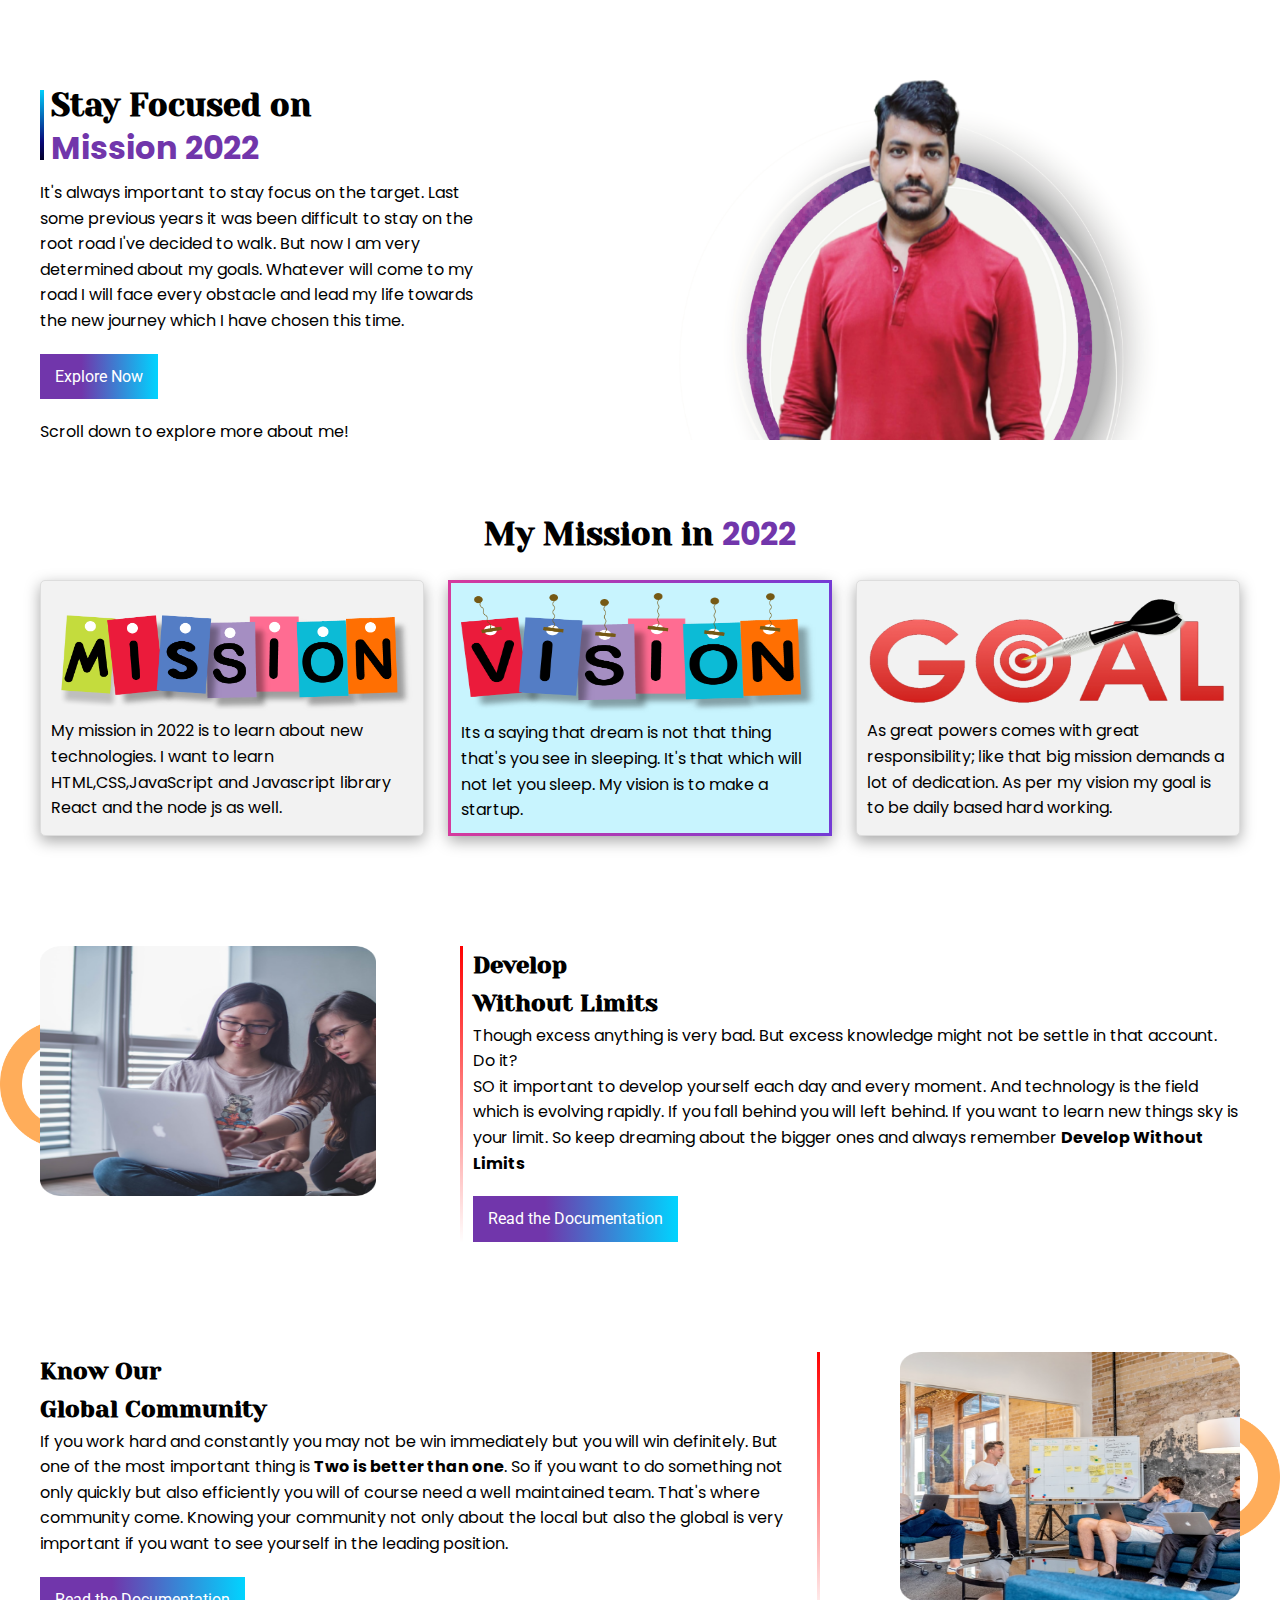
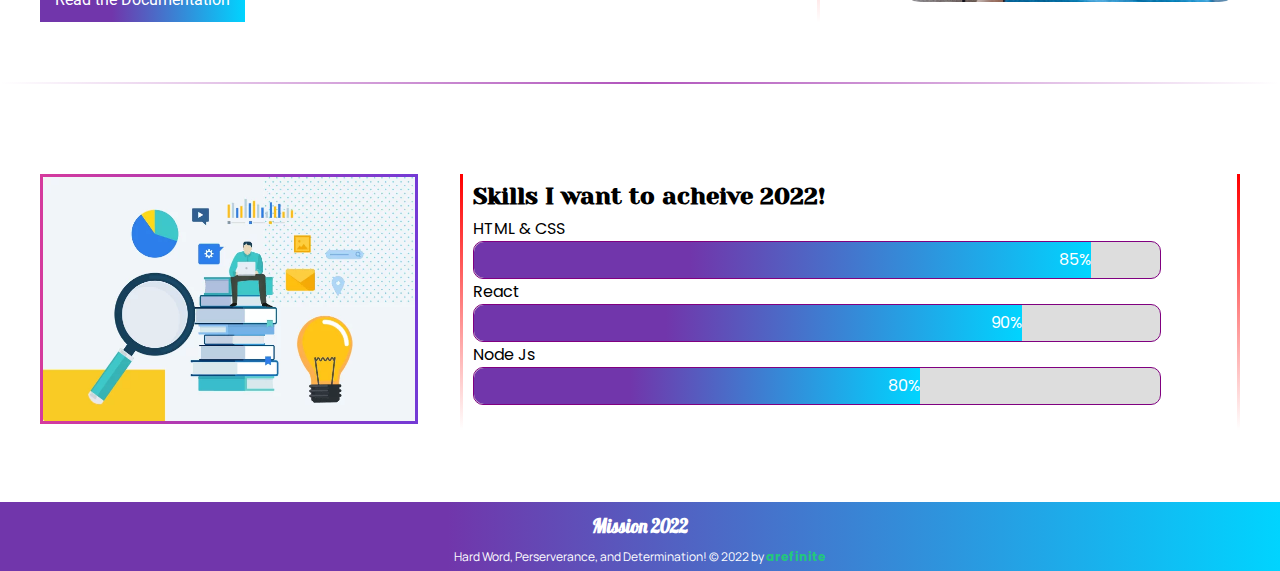
<file: index.html>
<!DOCTYPE html>
<html lang="en">
<head>
    <meta charset="UTF-8">
    <meta http-equiv="X-UA-Compatible" content="IE=edge">
    <meta name="viewport" content="width=device-width, initial-scale=1.0">
    <link rel="preconnect" href="https://fonts.googleapis.com">
    <link rel="preconnect" href="https://fonts.gstatic.com" crossorigin>
    <link href="https://fonts.googleapis.com/css2?family=Lobster&family=Manrope&family=Poppins:wght@400;700&family=Roboto:wght@500&family=Yeseva+One&display=swap" rel="stylesheet">
    <link rel="stylesheet" href="assets/stylesheets/reset.css" class="css">
    <link rel="stylesheet" href="assets/stylesheets/utilities.css" class="css">
    <link rel="stylesheet" href="assets/stylesheets/main.css" class="css">
    <title>.:: Arefin's Mission 2022 ::.</title>
</head>
<body>
    <!--Banner Starts-->
    <header class="container banner">
        <div id="top-banner-text" class="pt-50">
            <h1>Stay Focused on <span class="heading-text block">Mission 2022</span></h1>
            <p class="mt-20">
                It's always important to stay focus on the target. Last some previous years it was been difficult to stay on the root road I've decided to walk. But now I am very determined about my goals. Whatever will come to my road I will face every obstacle and lead my life towards the new journey which I have chosen this time.
            </p>
            <a class="btn mt-20 mb-20" href="#">Explore Now</a>
            
            <p>Scroll down to explore more about me!</p>
        </div>
        <div id="top-banner-image">
            <img src="assets/images/1.png" alt="Adnan-Arefin">
        </div>
    </header>
    <!--Banner Ends-->

    <!--My mission Starts-->

    <section class="container">
        <h1 class="center-text mb-20">My Mission in <span class="heading-text">2022</span></h1>
        <div class="my-mission">
            <div class="mission">
                <img src="assets/images/mission.png" alt="">
                <p>My mission in 2022 is to learn about new technologies. I want to learn HTML,CSS,JavaScript and Javascript library React and the node js as well.</p>
            </div>
            <div class="vision">
                <img src="assets/images/vision.png" alt="">
                <p>Its a saying that dream is not that thing that's you see in sleeping. It's that which will not let you sleep. My vision is to make a startup.</p>
            </div>
            <div class="goals">
                <img src="assets/images/goal.png" alt="">
                <p>As great powers comes with great responsibility; like that big mission demands a lot of dedication. As per my vision my goal is to be daily based hard working.</p>
            </div>
        </div>
    </section>
    <!--My mission Ends-->

    <!--Develop Starts-->
    <section class="develop container mt-50">
        
        <div class="develop-image">
            <img src="assets/images/coding.png" alt="">
        </div>
        <div class="develop-text">
            <h2>Develop<br> Without Limits</h2>
            <p>Though excess anything is very bad. But excess knowledge might not be settle in that account. Do it?</p>
            <p>SO it important to develop yourself each day and every moment. And technology is the field which is evolving rapidly. If you fall behind you will left behind. If you want to learn new things sky is your limit. So keep dreaming about the bigger ones and always remember <strong>Develop Without Limits</strong></p>
            
            <a class="btn mt-20" href="#">Read the Documentation</a>
        </div>
    </section>
    <!--Develop Ends-->

    <!--Community Starts-->
    <section class="community container mt-50">
        <div class="community-text">
            <h2>Know Our<br> Global Community</h2>
            <p>If you work hard and constantly you may not be win immediately but you will win definitely. But one of the most important thing is <strong>Two is better than one</strong>. So if you want to do something not only quickly but also efficiently you will of course need a well maintained team. That's where community come. Knowing your community not only about the local but also the global is very important if you want to see yourself in the leading position. </p>
            <a class="btn mt-20" href="#">Read the Documentation</a>
        </div>
        <div class="community-image">
            <img src="assets/images/project.png" alt="">
        </div>
    </section>
    <!--Community Ends-->
    <hr class="style"> 
    <!--skills Starts-->
    <section class="skills container mt-50">
        <div class="skills-image">
            <img src="assets/images/skills.png" alt="">
        </div>
        <div class="skills-text">
            <h2>Skills I want to acheive 2022! </h2>
            <p>HTML & CSS</p>
            <div class="skill-set">
            <div class="skills-item html-css">85%</div>
            </div>

            <p>React</p>
            <div class="skill-set">
            <div class="skills-item react">90%</div>
            </div>

            <p>Node Js</p>
            <div class="skill-set">
            <div class="skills-item nodejs">80%</div>
            </div>

        </div>
    </section>
    <!--Skills Ends-->

    <!--Footer Starts-->
        <footer class="footer mt-50">
            <h3>Mission 2022</h3>
            <p>Hard Word, Perserverance, and Determination! &copy; 2022 by <a href="https://www.fb.com/arefinite" target="_blank"><strong>arefinite</strong></a></p>
            
        </footer>
    <!--Footer Ends-->
</body>
</html>
</file>
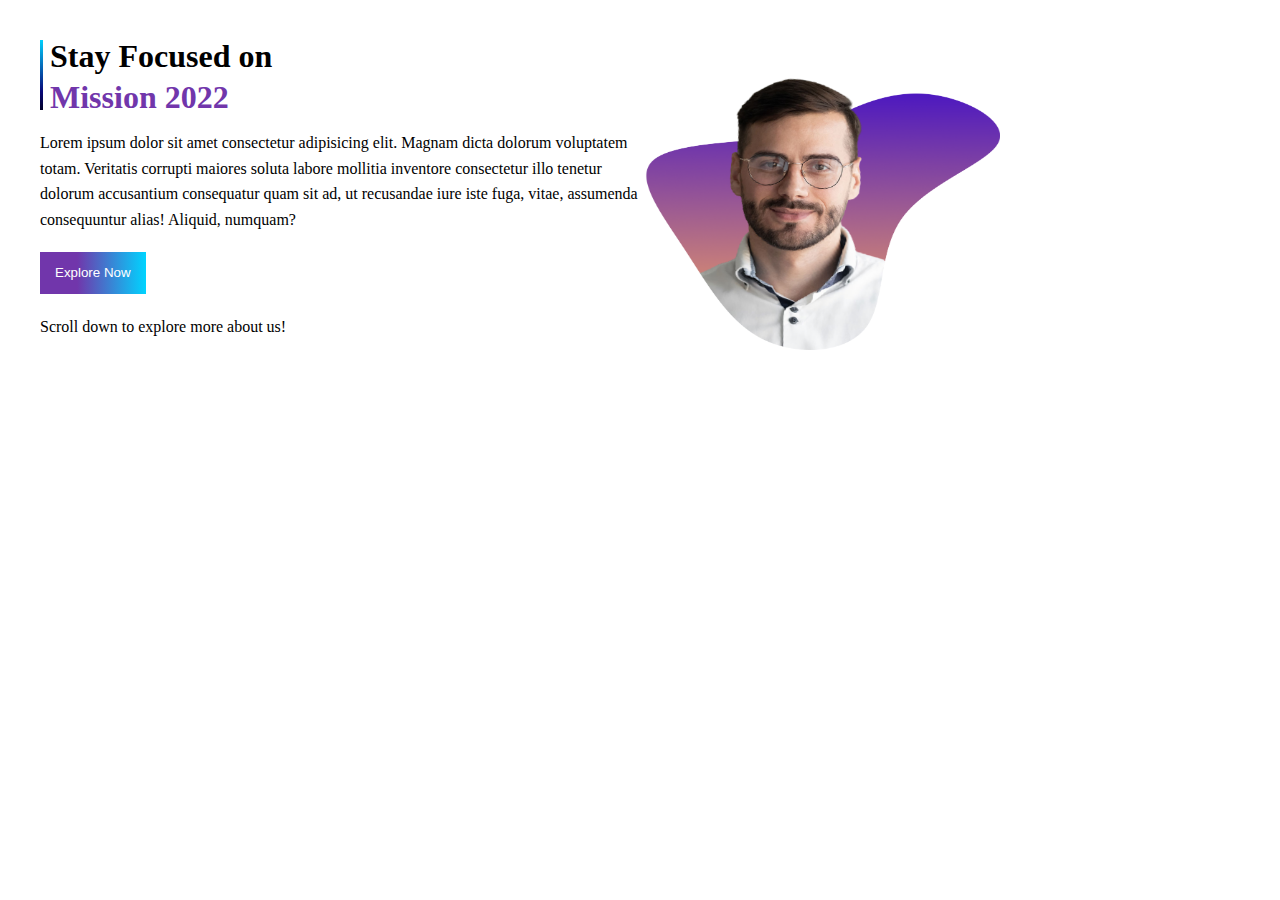
<file: assets/images/___ Arefin's Mission 2022 __..html>
<!DOCTYPE html>
<!-- saved from url=(0032)http://127.0.0.1:5500/index.html -->
<html lang="en"><head><meta http-equiv="Content-Type" content="text/html; charset=UTF-8">
    
    <meta http-equiv="X-UA-Compatible" content="IE=edge">
    <meta name="viewport" content="width=device-width, initial-scale=1.0">
    
    
    
    <title>.:: Arefin's Mission 2022 ::.</title>
<link rel="stylesheet" href="./___ Arefin&#39;s Mission 2022 __._files/reset.css" class="css"><link rel="stylesheet" href="./___ Arefin&#39;s Mission 2022 __._files/utilities.css" class="css"><link rel="stylesheet" href="./___ Arefin&#39;s Mission 2022 __._files/main.css" class="css"></head>
<body data-new-gr-c-s-check-loaded="14.1004.0" data-gr-ext-installed="">
    <header class="container banner">
        <div id="top-banner-text">
            <h1>Stay Focused on <span class="heading-text block">Mission 2022</span></h1>
            <p class="mt-20">
                Lorem ipsum dolor sit amet consectetur adipisicing elit. Magnam dicta dolorum voluptatem totam. Veritatis corrupti maiores soluta labore mollitia inventore consectetur illo tenetur dolorum accusantium consequatur quam sit ad, ut recusandae iure iste fuga, vitae, assumenda consequuntur alias! Aliquid, numquam?
            </p>
            <button class="btn mt-20 mb-20">Explore Now</button>
            
            <p>Scroll down to explore more about us!</p>
        </div>
        <div id="top-banner-image">
            <img src="./___ Arefin&#39;s Mission 2022 __._files/adnan-arefin.png" alt="Adnan-Arefin">
        </div>
    </header>
<!-- Code injected by live-server -->
<script type="text/javascript">
	// <![CDATA[  <-- For SVG support
	if ('WebSocket' in window) {
		(function () {
			function refreshCSS() {
				var sheets = [].slice.call(document.getElementsByTagName("link"));
				var head = document.getElementsByTagName("head")[0];
				for (var i = 0; i < sheets.length; ++i) {
					var elem = sheets[i];
					var parent = elem.parentElement || head;
					parent.removeChild(elem);
					var rel = elem.rel;
					if (elem.href && typeof rel != "string" || rel.length == 0 || rel.toLowerCase() == "stylesheet") {
						var url = elem.href.replace(/(&|\?)_cacheOverride=\d+/, '');
						elem.href = url + (url.indexOf('?') >= 0 ? '&' : '?') + '_cacheOverride=' + (new Date().valueOf());
					}
					parent.appendChild(elem);
				}
			}
			var protocol = window.location.protocol === 'http:' ? 'ws://' : 'wss://';
			var address = protocol + window.location.host + window.location.pathname + '/ws';
			var socket = new WebSocket(address);
			socket.onmessage = function (msg) {
				if (msg.data == 'reload') window.location.reload();
				else if (msg.data == 'refreshcss') refreshCSS();
			};
			if (sessionStorage && !sessionStorage.getItem('IsThisFirstTime_Log_From_LiveServer')) {
				console.log('Live reload enabled.');
				sessionStorage.setItem('IsThisFirstTime_Log_From_LiveServer', true);
			}
		})();
	}
	else {
		console.error('Upgrade your browser. This Browser is NOT supported WebSocket for Live-Reloading.');
	}
	// ]]>
</script>
</body><grammarly-desktop-integration data-grammarly-shadow-root="true"></grammarly-desktop-integration></html>
</file>
<file: assets/stylesheets/utilities.css>
.container{ padding: 40px 40px 20px}
.heading-text { color: #7136ab	;}
.block { display: block;}
.mt-20 {margin-top: 20px;}
.mb-20 { margin-bottom: 20px;}
.pt-50 {padding-top: 50px;}
.mt-50 { margin-top: 50px;}
.center-text { text-align: center;}
h1, h2 { font-family: 'Yeseva One', cursive;}
a { text-decoration: none; color: #23c77c}
.btn {
    background: rgb(113,54,171);
    background: linear-gradient(90deg, rgba(113,54,171,1) 35%, rgba(0,212,255,1) 100%);    
    color: #fff;
    padding: 10px 15px 10px;
    border: 0px;
    font-family: 'Roboto', sans-serif;
    display: inline-block;
    

}
hr.style {
    margin-top: 40px;
    border: 0;
    height: 2px;
    background-image: linear-gradient( to right, rgb(135 20 20 / 0%), rgb(150 26 165 / 75%), rgb(0 0 0 / 0%) );
    }
</file>
<file: assets/stylesheets/main.css>
/* Banner Head Starts */
.banner{
    display: flex;
}
#top-banner-text{
    width: 50%;
}
#top-banner-text h1{
    line-height: 1em;
    border-left: 4px solid;
    border-image-source : linear-gradient(0deg, rgba(2,0,36,1) 0%, rgba(9,9,121,1) 27%, rgba(0,212,255,1) 100%);
    border-image-slice : 1;
    height: 70px;
    padding-left: 7px;
    
}
#top-banner-image{
    width: 80%;
    padding-left: 100px;
    
    
}
#top-banner-image img{
    width: 100%;
    height: 400px;
    
    
}
/* Mission/Vision/Goal Starts*/
.my-mission{ 
    display: flex;
    justify-content: space-between;
}

.mission {
    width: 32%;
    background-color: #f2f2f2;
    border: 1px solid #ddd;
    border-radius: 5px;
    padding: 10px;
    box-shadow: rgb(0 0 0 / 35%) 0px 5px 15px;
}

.vision {
    width: 32%;
    background-color: #04cefc38;
    border: 10px solid;
    border-image-slice: 1;
    border-width: 3px;
    border-image-source: linear-gradient(to left, #743ad5, #d53a9d);
    border-radius: 5px;
    padding: 10px;
    box-shadow: rgb(0 0 0 / 35%) 0px 5px 15px;
}
.goals {
    width: 32%;
    background-color: #f2f2f2;
    border: 1px solid #ddd;
    border-radius: 5px;
    padding: 10px;
    box-shadow: rgb(0 0 0 / 35%) 0px 5px 15px;
}
.mission img{
    width: 100%;
    height: 120px;
}
.vision img {
    width: 100%;
    height: 120px;
}
.goals img{
    width: 100%;
    height: 120px;
}
/* Develop Starts*/
.develop {
    display: flex;
    background-image: url("/assets/images/shape-1.png");
    background-repeat: no-repeat;
    background-size: 10%;
    background-position: left;
    
}
.develop img{
    width: 80%;
    height: 250px;
}
.develop-image{
    width: 35%;   
}
.develop-text{
    
    width: 65%;
    border-left-width: 3px;
    border-left-style: solid;
    padding-left: 10px;
    border-image: linear-gradient(
        to bottom, 
        red, 
        rgba(0, 0, 0, 0)) 1 100%;
}
/* Community Starts*/
.community {
    display: flex;
    background-image: url("/assets/images/shape-1.png");
    background-repeat: no-repeat;
    background-size: 10%;
    background-position: right;
}
.community img{
    width: 100%; 
    height: 250px;
}
.community-image{
    width: 35%; 
    padding-left: 80px;

    
}
.community-text{
    padding-right:10px; 
    width: 65%;
    border-right-width: 3px;
    border-right-style: solid;
    border-image: linear-gradient(
        to bottom, 
        red, 
        rgba(0, 0, 0, 0)) 1 100%;
}
/* Skills Starts*/
.skills {
    display: flex;
}
.skills img{
    width: 90%;
    height: 250px;
    border: 10px solid;
    border-image-slice: 1;
    border-width: 3px;
    border-image-source: linear-gradient(to left, #743ad5, #d53a9d);
    border-radius: 5px;
}
.skills-image{
    width: 35%;
}
.skills-text{
    
    width: 65%;
    border-width: 3px;
    border-style: solid;
    padding-left: 10px;
    border-image: linear-gradient(
        to bottom, 
        red, 
        rgba(0, 0, 0, 0)) 1 100%;
}
.skill-set {
    width: 90%; 
    background-color: #ddd; 
    border: 1px solid purple;
    border-radius: 10px;
}
.skills-item {
    text-align: right; 
    padding-top: 5px; 
    padding-bottom: 5px; 
    color: white; 
}
.html-css {
    width: 90%; 
    background: rgb(113,54,171);
    background: linear-gradient(90deg, rgba(113,54,171,1) 35%, rgba(0,212,255,1) 100%);    
    border-top-left-radius: 10px;
    border-bottom-left-radius: 10px;

} 
.react {
    width: 80%; 
    background: rgb(113,54,171);
    background: linear-gradient(90deg, rgba(113,54,171,1) 35%, rgba(0,212,255,1) 100%);    
    border-top-left-radius: 10px;
    border-bottom-left-radius: 10px;
} 
.nodejs {
    width: 65%; 
    background: rgb(113,54,171);
    background: linear-gradient(90deg, rgba(113,54,171,1) 35%, rgba(0,212,255,1) 100%);    
    border-top-left-radius: 10px;
    border-bottom-left-radius: 10px;
} 

/*Footer Starts */
.footer{
    text-align: center;
    background: rgb(113,54,171);
    background: linear-gradient(90deg, rgba(113,54,171,1) 35%, rgba(0,212,255,1) 100%);
    color: #fff;
    line-height: 1em;
}
.footer h3{
    font-family: 'Lobster', cursive;
    padding-top: 10px;
}
.footer p {
    font-family: 'Manrope', sans-serif;
    font-size: 12px;
    padding: 5px;
}
</file>
